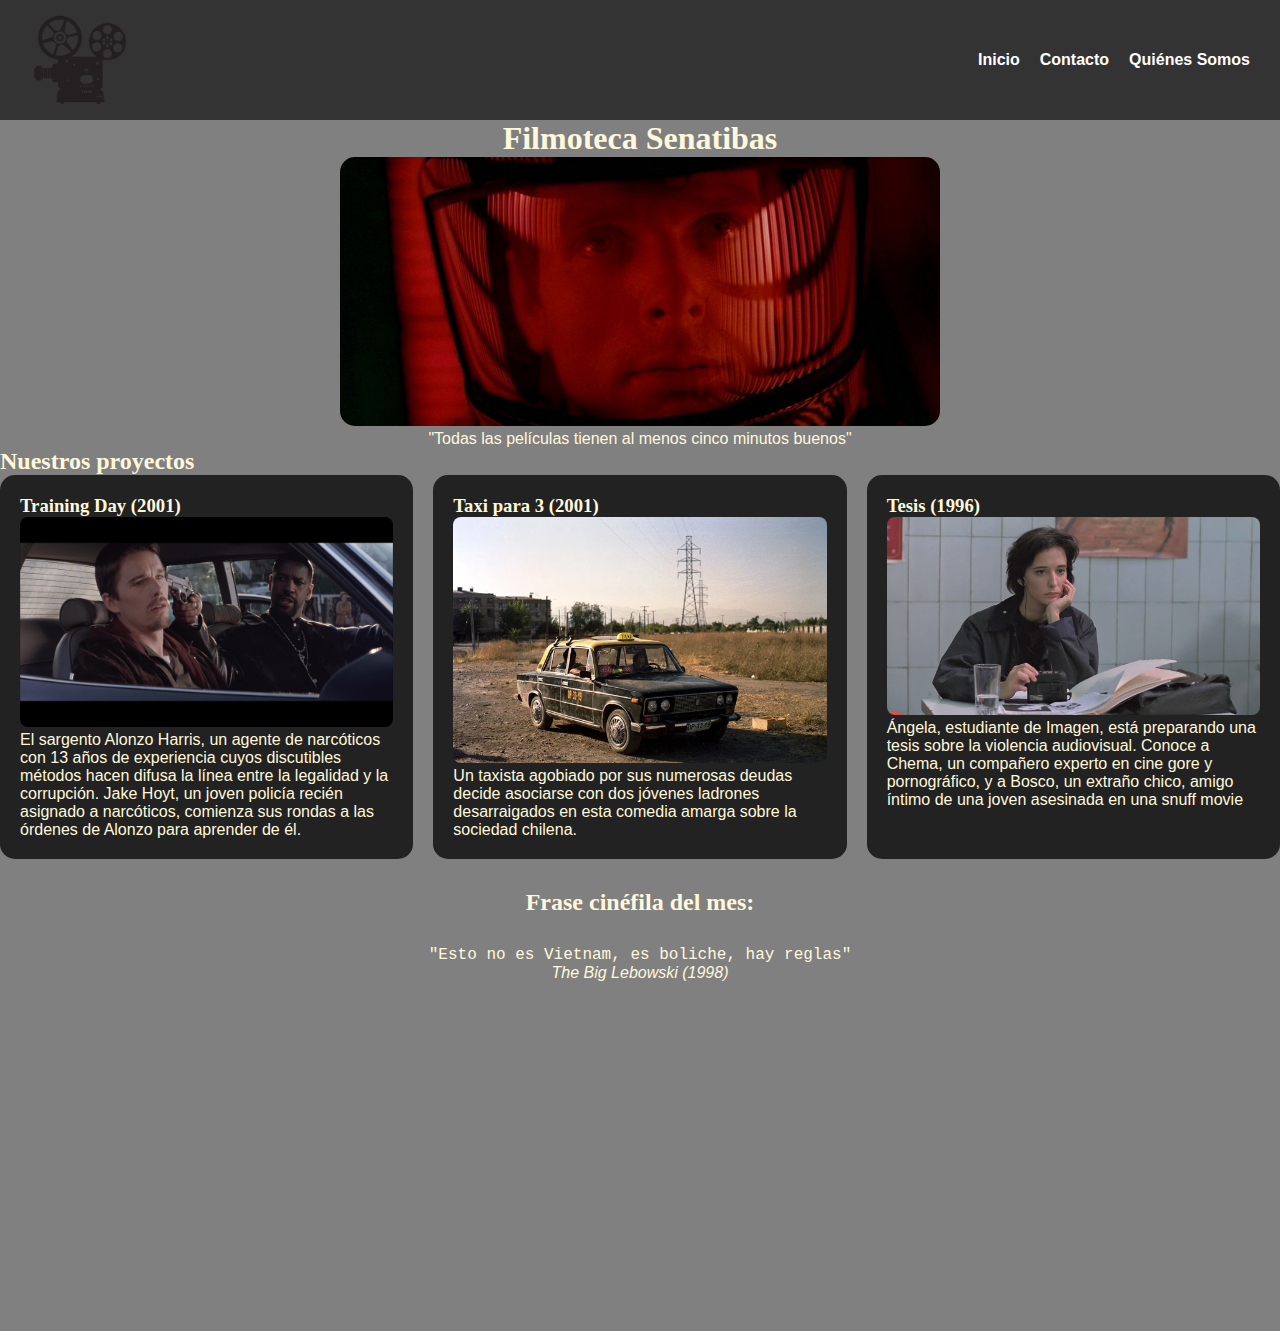
<file: index.html>
<!DOCTYPE html>
<html lang="es">
<head>
    <meta charset="UTF-8">
    <meta name="viewport" content="width=device-width, initial-scale=1.0">
    <title>Home</title>
    <link rel="stylesheet" href="estilos/style.css">
</head>
<body>
    <header>
        <img src="img/logo.webp" alt="logo filmoteca">
        <nav>
            <ul>
                <li><a href="index.html">Inicio</a></li>
                <li><a href="contacto.html">Contacto</a></li>
                <li><a href="quienes-somos.html">Quiénes Somos</a></li>
            </ul>
        </nav>
    </header>
    <main>
        <section class="hero">
            <h1>Filmoteca Senatibas</h1>
            <img src="img/img-main.jpg" alt="primerisimo primer plano astronauta Odisea en el 
            Espacio (1968)">
            <p>"Todas las películas tienen al menos cinco minutos buenos"</p>
        </section>
        <section>
            <h2>Nuestros proyectos</h2>
            <ol class="lista-proyectos">
                <li>
                    <h3>Training Day (2001)</h3>
                    <img src="img/project1.jpg" alt="el sargento Harris apunta con un arma a Hoyt. 
                    Ambos están en un auto">
                    <p>El sargento Alonzo Harris, un agente de narcóticos con 13 años de experiencia
                        cuyos discutibles métodos hacen difusa la línea entre la legalidad y la
                        corrupción. Jake Hoyt, un joven policía recién asignado a narcóticos, 
                        comienza sus rondas a las órdenes de Alonzo para aprender de él.</p>
                </li>
                <li>        
                    <h3>Taxi para 3 (2001)</h3>
                    <img src="img/project2.webp" alt="un lada antiguo pintado de taxi mal 
                    estacionado en un sitio eriazo">    
                    <p>Un taxista agobiado por sus numerosas deudas decide asociarse
                         con dos jóvenes ladrones desarraigados en esta comedia amarga 
                         sobre la sociedad chilena.</p>
                </li>
                <li>
                    <h3>Tesis (1996)</h3>
                    <img src="img/project3.jpg" alt="primer plano de Angela, sentada a la mesa con la mirada perdida">
                    <p>Ángela, estudiante de Imagen, está preparando una tesis sobre la violencia 
                        audiovisual. Conoce a Chema, un compañero experto en cine gore y 
                        pornográfico, y a Bosco, un extraño chico, amigo íntimo de una joven 
                        asesinada en una snuff movie</p>     
                </li>       
            </ol>
        </section>
        <section class="extra">
            <h2>Frase cinéfila del mes: </h2>
            <blockquote>
                <p>"Esto no es Vietnam, es boliche, hay reglas"</p>
                <cite>The Big Lebowski (1998)</cite>
            </blockquote>
            <iframe width="560" height="315" src="https://www.youtube.com/embed/24XZFqh223k?si=7DzNc70nDN-HPX3C" title="YouTube video player" frameborder="0" allow="accelerometer; autoplay; clipboard-write; encrypted-media; gyroscope; picture-in-picture; web-share" referrerpolicy="strict-origin-when-cross-origin" allowfullscreen></iframe>
        </section>
    </main>
</body>
</html>
</file>
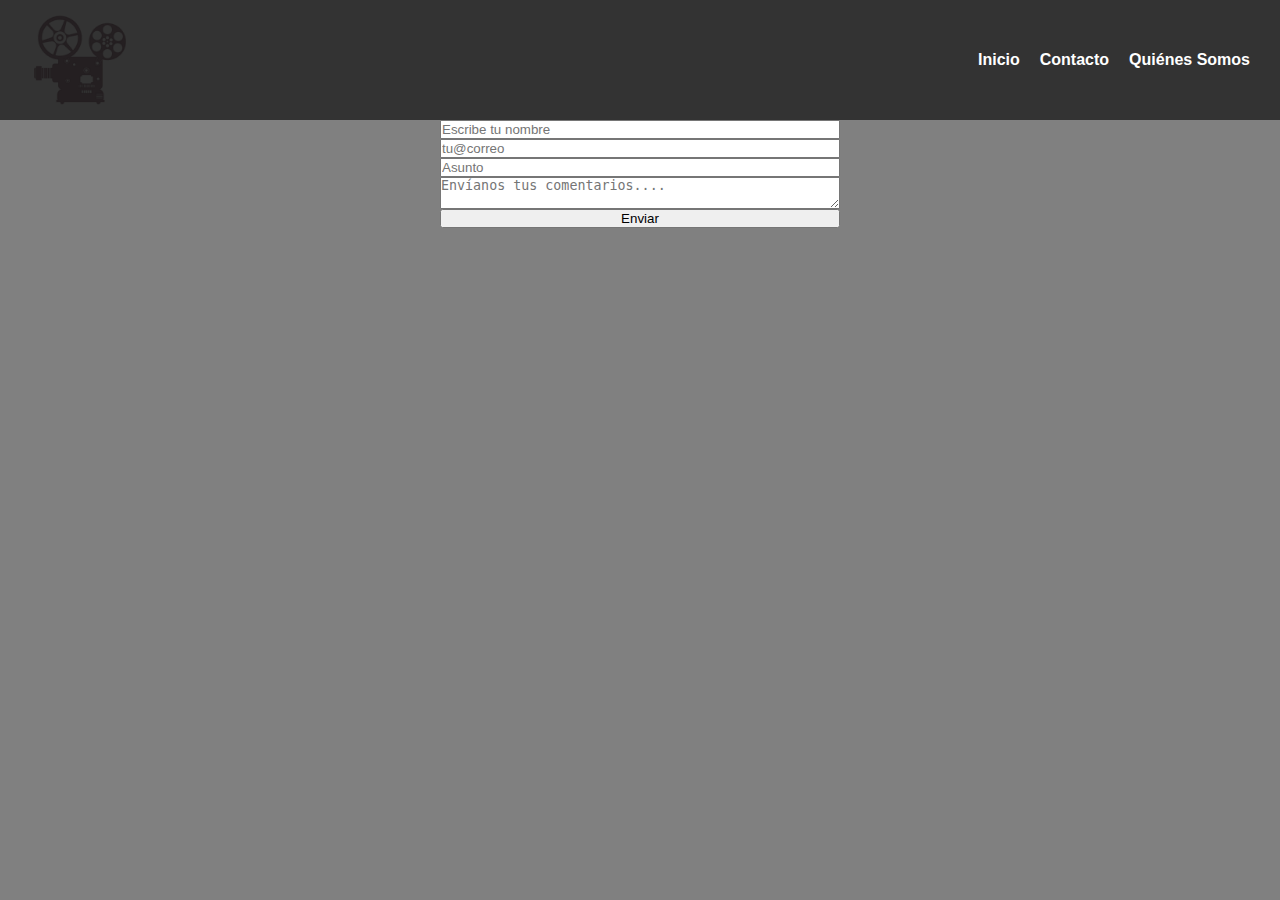
<file: contacto.html>
<!DOCTYPE html>
<html lang="es">
<head>
    <meta charset="UTF-8">
    <meta name="viewport" content="width=device-width, initial-scale=1.0">
    <title>Contacto</title>
    <link rel="stylesheet" href="estilos/style.css">
</head>
<body>
    <header>
        <img src="img/logo.webp" alt="logo filmoteca">
        <nav>
            <ul>
                <li><a href="index.html">Inicio</a></li>
                <li><a href="contacto.html">Contacto</a></li>
                <li><a href="quienes-somos.html">Quiénes Somos</a></li>
            </ul>
        </nav>
    </header>
    <main>
        <form class="formulario" action="https://aterbonus.dev/api/toys/forms" method="post">
            <input type="text" name="name" required maxlength="200" placeholder="Escribe tu nombre">
            <input type="email" name="email" required placeholder="tu@correo">
            <input type="text" name="subject" required maxlength="200" placeholder="Asunto">
            <textarea name="content" required id="comentario" placeholder="Envíanos tus comentarios...."></textarea>
            <button type="submit">Enviar</button>
        </form>
    </main>
</body>
</html>
</file>
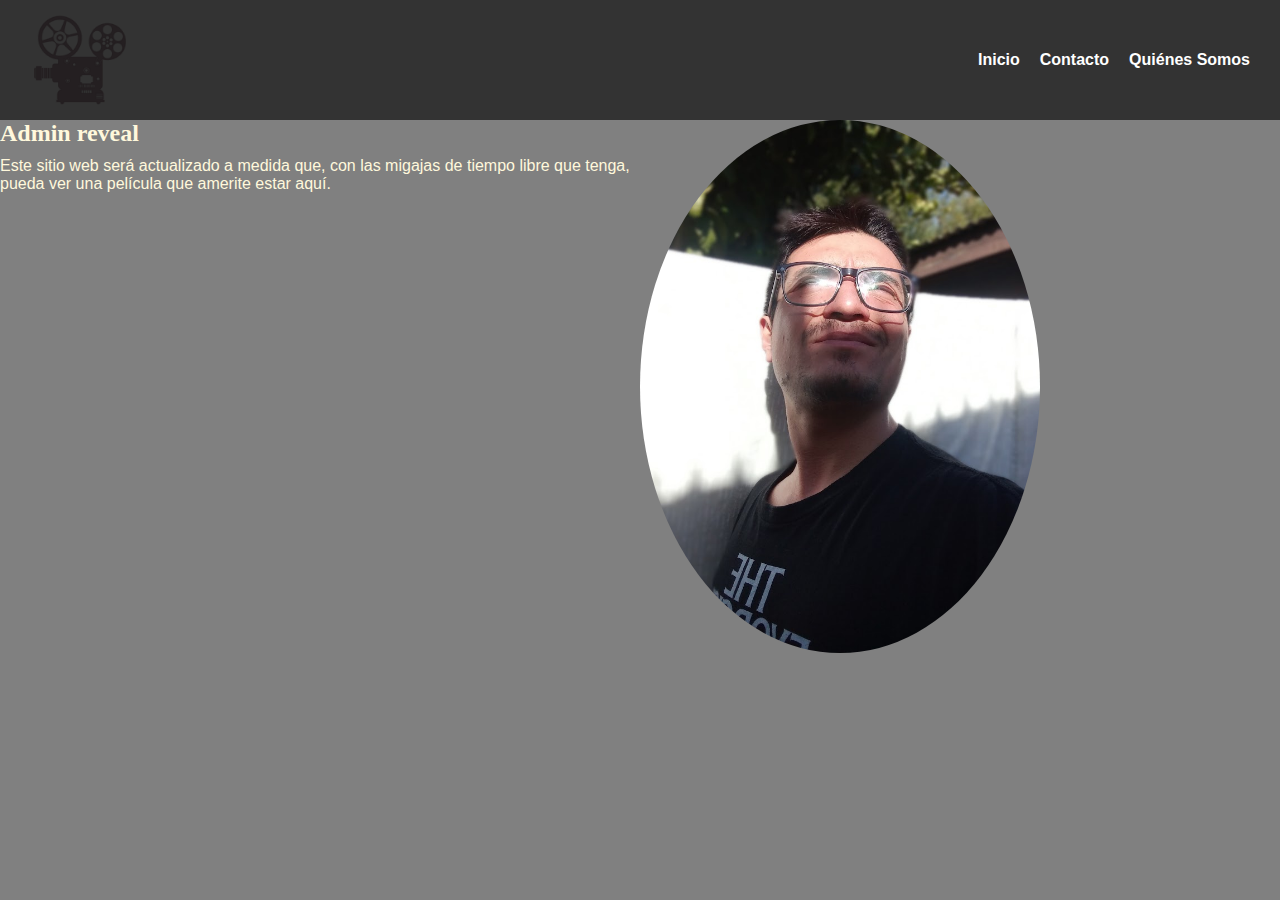
<file: quienes-somos.html>
<!DOCTYPE html>
<html lang="es">
<head>
    <meta charset="UTF-8">
    <meta name="viewport" content="width=device-width, initial-scale=1.0">
    <title>Quiénes Somos</title>
    <link rel="stylesheet" href="estilos/style.css">
</head>
<body>
    <header>
        <img src="img/logo.webp" alt="logo filmoteca">
        <nav>
            <ul>
                <li><a href="index.html">Inicio</a></li>
                <li><a href="contacto.html">Contacto</a></li>
                <li><a href="quienes-somos.html">Quiénes Somos</a></li>
            </ul>
        </nav>
    </header> 
    <main>
        <section class="grid-about">
            <div class="text-about">
                <h2>Admin reveal</h2>
                <p>Este sitio web será actualizado a medida que, con las migajas de tiempo libre que tenga, 
                    pueda ver una película que amerite estar aquí.</p>
            </div>
            <img src="img/admin.jpg" alt="Selfie del admin con lentes opticos mirando al sol en el patio 
            de su casa. Atrás se ve una sabana secándose y un limonero">

        </section>
    </main>
</body>
</html>
</file>
<file: estilos/style.css>
* {
    margin: 0;
    padding: 0;
    box-sizing: border-box;
}

body{
    background-color: grey;
    color: cornsilk;
    font-family: 'Lucida Sans', 'Lucida Sans Regular', 'Lucida Grande', 'Lucida Sans Unicode', Geneva, Verdana, sans-serif;
    padding-top: 120px;
}
header{
    position: fixed;
    top: 0;
    left: 0;
    width: 100%;
    background-color: #333;
    padding: 10px 30px;
    display: flex;
    justify-content: space-between;
    align-items: center;
}
header nav ul{
    list-style: none;
    display: flex;
    gap: 20px;
}

header a{
    text-decoration: none;
    color: white;
    font-weight: bold;
    
}

header a:hover{
    color: orange;
}

header img{
    height: 100px;
}

.hero{
    text-align: center;
    
}

.lista-proyectos{
    display: grid;
    grid-template-columns: 1fr 1fr 1fr;
    gap: 20px;
    list-style: none;
}

.lista-proyectos img{
    width: 100%;
    border-radius: 8px;
}

.lista-proyectos li{
    background-color: #222;
    padding: 20px;
    border-radius: 15px;
}

h1, h2, h3{
    font-family: Georgia, 'Times New Roman', Times, serif;
}

@media (max-width: 768px){
    header nav ul{
        display: none;
    }

    .lista-proyectos{
        display: grid;
        grid-template-columns: 1fr;
        list-style: none;
    }
}

.formulario{
    max-width: 400px;
    display: flex;
    flex-direction: column ;
    margin: 0 auto;
}

.hero img{
    max-width: 600px;
    border-radius: 15px;
}

.grid-about{
    display: grid;
    grid-template-columns: 1fr 1fr;

}

.grid-about img{
    max-width: 400px;
    border-radius: 100%;
    align-items: center;
}

.text-about p{
    margin-top: 10px;
}

.extra{
    margin-top: 30px;
    text-align: center;
    margin-bottom: 30px;
}
.extra p{
    font-family: 'Courier New', Courier, monospace;
    font-weight: 100;
    margin-top: 30px;
    
}
</file>
